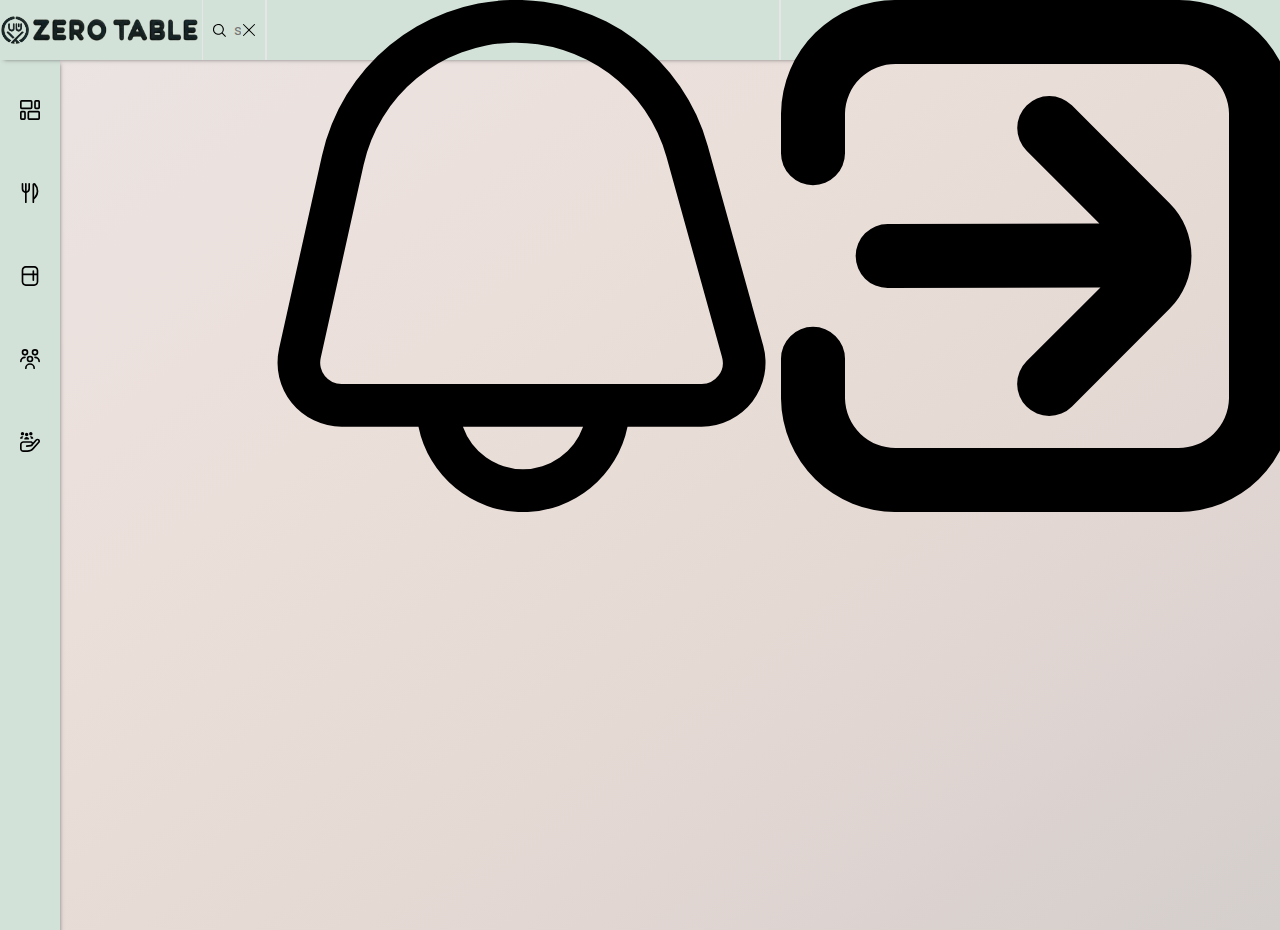
<file: html/index.html>
<!DOCTYPE html>
<html lang="en">
<head>
    <meta charset="UTF-8">
    <meta name="viewport" content="width=device-width, initial-scale=1.0">
    <link rel="preconnect" href="https://fonts.googleapis.com">
    <link rel="preconnect" href="https://fonts.gstatic.com" crossorigin>
    <link href="https://fonts.googleapis.com/css2?family=Roboto:ital,wght@0,100;0,300;0,400;0,500;0,700;0,900;1,100;1,300;1,400;1,500;1,700;1,900&display=swap" rel="stylesheet">
    <link href="../css/reset.css" rel="stylesheet">
    <link href="../css/main.css" rel="stylesheet">
    <title>Zero Waste</title>
</head>
<body>
    <header>
        <a href="index.html" id="logo-img"><img src="../images/logoImg.png"></a>
        <a href="index.html" id="logo-text"><img src="../images/logoText.png"></a>
        <a href="#" id="menu-button"><img src="../images/menu-button.svg"></a>
        <div id="search">
            <form>
                <button id="search-button" type="button"></button>
                <input type="text" id="search-box" placeholder="search...">
                <button id="reset-button" type="reset"></button>
            </form>
        </div>
        <a href="#" id="notice"><img src="../images/notify.svg"></a>
        <a href="#" id="login"><img src="../images/login.svg"></a>
    </header>
    <main>
        <div id="menu">
            <div class="menu-content">
                <div class="menu-content-icon" id="dashboard"><img src="../images/DashBoard.svg"></div>
                <p class="menu-content-text"><a href="#">Dashboard</a></p>
            </div>
            <div class="menu-content">
                <div class="menu-content-icon" id="recipe"><img src="../images/recipe.svg"></div>
                <p class="menu-content-text"><a href="#">Recipe</a></p>
            </div>
            <div class="menu-content">
                <div class="menu-content-icon" id="myIngredients"><img src="../images/ingredients.svg"></div>
                <p class="menu-content-text"><a href="#">My ingredients</a></p>
            </div>
            <div class="menu-content">
                <div class="menu-content-icon" id="comunity"><img src="../images/community.svg"></div>
                <p class="menu-content-text"><a href="#">Community</a></p>
            </div>
            <div class="menu-content">
                <div class="menu-content-icon" id="customer"><img src="../images/customerService.svg"></div>
                <p class="menu-content-text"><a href="#">Customer</a></p>
            </div>
            <div id="setting"></div>
        </div>
        <article id="home">
            <item id="item1"></item>
            <item id="item2"></item>
            <item id="item3"></item>
            <item id="item4"></item>
            <item id="item5"></item>
        </article>
    </main>

    <script src="../javaScript/main.js"></script>
</body>
</html>
</file>
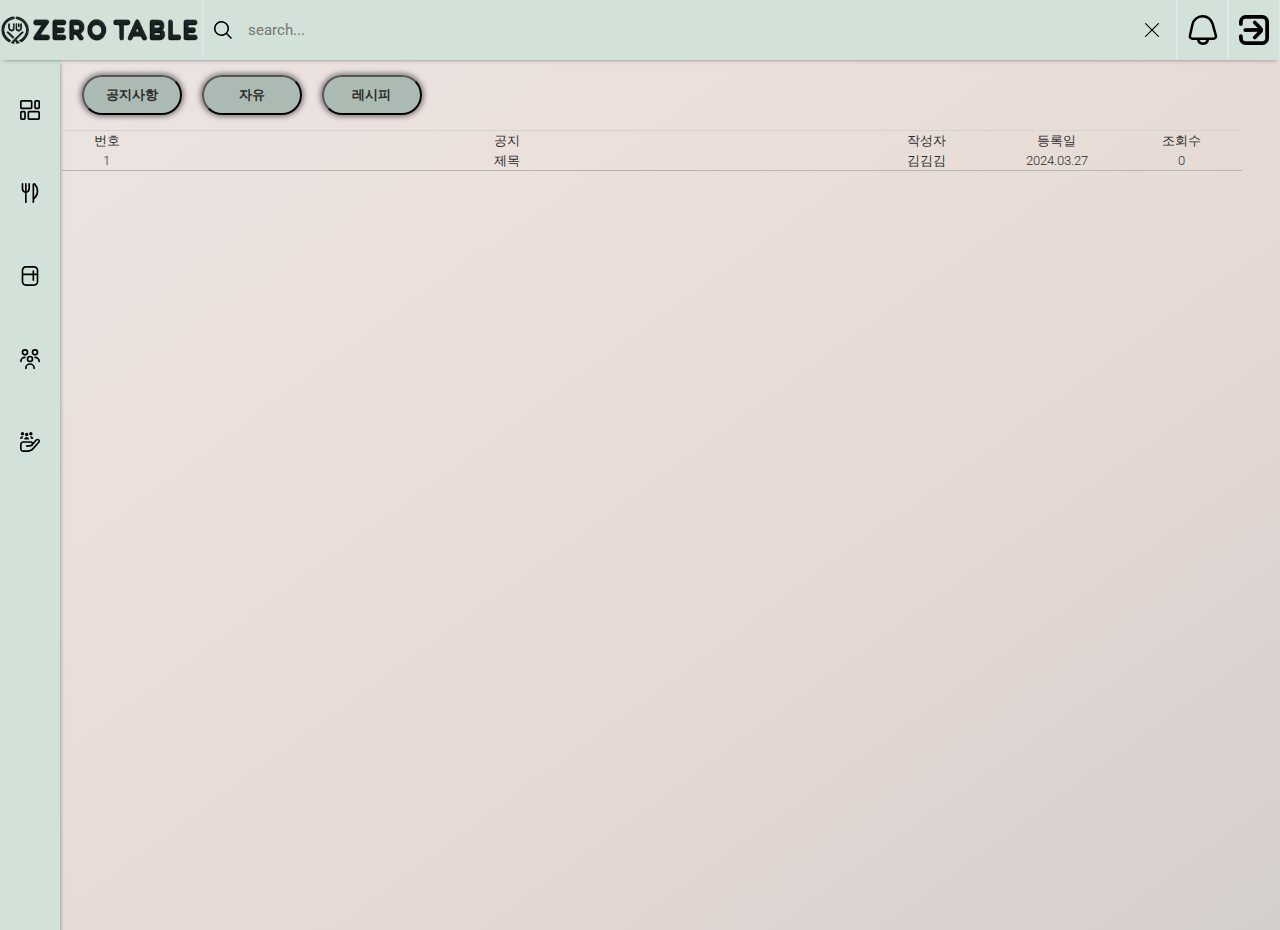
<file: html/community.html>
<!DOCTYPE html>
<html lang="en">
<head>
    <meta charset="UTF-8">
    <meta name="viewport" content="width=device-width, initial-scale=1.0">
    <link rel="preconnect" href="https://fonts.googleapis.com">
    <link rel="preconnect" href="https://fonts.gstatic.com" crossorigin>
    <link href="https://fonts.googleapis.com/css2?family=Roboto:ital,wght@0,100;0,300;0,400;0,500;0,700;0,900;1,100;1,300;1,400;1,500;1,700;1,900&display=swap" rel="stylesheet">
    <link href="../css/reset.css" rel="stylesheet">
    <link href="../css/main.css" rel="stylesheet">
    <link href="../css/community.css" rel="stylesheet">


    <link rel="stylesheet" href="../css/write.css">
    <title>Zero Table - community</title>
</head>
<body>
    <header>
        <a href="../html/index.html" id="logo-img"><img src="../images/logoImg.png"></a>
        <a href="../html/index.html" id="logo-text"><img src="../images/logoText.png"></a>
        <a href="#" id="menu-button"><img src="../images/menu-button.svg"></a>
        <div id="search">
            <form>
                <button id="search-button" type="button"></button>
                <input type="text" id="search-box" placeholder="search...">
                <button id="reset-button" type="reset"></button>
            </form>
        </div>
        <a href="#" id="noticeButton"><img src="../images/notify.svg"></a>
        <!-- <div id="noticeBox"></div> -->


        <a href="../html/login.html" id="loginButton"><img src="../images/login.svg"></a>
    </header>
    <main>
        <div id="menu">
            <div class="menu-content">
                <div class="menu-content-icon" id="dashboard"><img src="../images/DashBoard.svg"></div>
                <p class="menu-content-text"><a href="index.html">Dashboard</a></p>
            </div>
            <div class="menu-content">
                <div class="menu-content-icon" id="recipe"><img src="../images/recipe.svg"></div>
                <p class="menu-content-text"><a href="recipe.html">Recipe</a></p>
            </div>
            <div class="menu-content">
                <div class="menu-content-icon" id="myIngredients"><img src="../images/ingredients.svg"></div>
                <p class="menu-content-text"><a href="ingredients.html">My ingredients</a></p>
            </div>
            <div class="menu-content">
                <div class="menu-content-icon" id="community"><img src="../images/community.svg"></div>
                <p class="menu-content-text"><a href="community.html">Community</a></p>
            </div>
            <div class="menu-content">
                <div class="menu-content-icon" id="customer"><img src="../images/customerService.svg"></div>
                <p class="menu-content-text"><a href="customer.html">Customer</a></p>
            </div>
            <div id="setting"></div>
        </div>
        
        <article class="commonContent">
            <div id="communityPage">
                
                <!--버튼-->
                <div id="headselect">
                <button id="notiButton" onclick="changeContainer('noti')">공지사항</button>
                <button id="newnotiButton" onclick="changeContainer('free')">자유</button>
                <button id="reciButton" onclick="changeContainer('reci')">레시피</button>
                </div>

                <!--공지사항 테이블-->
                <div class="container containerActive" id="noti">
                    <div class="tbl_area">
                        <table cellspacing="0" cleepadding="0" class="tbl_list">
                            <colgroup>
                            <col style="width: 90px;">
                            <col style="width: auto;">
                            <col style="width: 130px;">
                            <col style="width: 130px;">
                            <col style="width: 120px;">
                            </colgroup>
                            <thead>
                                <tr>
                                    <th scope="col">번호</th>
                                    <th scope="col">공지</th>
                                    <th scope="col">작성자</th>
                                    <th scope="col">등록일</th>
                                    <th scope="col">조회수</th>
                                </tr>
                            </thead>
                            <tbody>
                                <tr class="first">
                                    <td>1</td>
                                    <a href="#"><td>제목</td></a>
                                    <td>김김김</td>
                                    <td>2024.03.27</td>
                                    <td>0</td>
                                    </tr>
                            </tbody>
                        </table>
                    </div>
                </div>
                
                <!--자유게시판 테이블-->
                <div class="container containerNone" id="free">
                    <div class="tbl_area">
                            <table cellspacing="0" cleepadding="0" class="tbl_list">
                                <colgroup>
                                <col style="width: 90px;">
                                <col style="width: auto;">
                                <col style="width: 130px;">
                                <col style="width: 130px;">
                                <col style="width: 120px;">
                                </colgroup>
                                <thead>
                                    <tr>
                                        <th scope="col">번호</th>
                                        <th scope="col">공지</th>
                                        <th scope="col">작성자</th>
                                        <th scope="col">등록일</th>
                                        <th scope="col">조회수</th>
                                    </tr>
                                </thead>
                                <tbody>
                                    <tr class="first">
                                        <td>2</td>
                                        <td>제목2</td>
                                        <td>김김2</td>
                                        <td>2024.03.27</td>
                                        <td>1</td>
                                        </tr>
                                </tbody>
                            </table>
                            <!--자유페이지 하단 -->
                            <div class="footer">
                                <ul>
                                    <li class="on">
                                        <a title="1번 페이지" href="#">1</a></li>
                                    <li><a href="#">2</a></li>
                                    <li><a href="#">3</a></li>
                                </ul>
                                <div class="footer2">
                                <button id="writeButton" onclick="changeContainer('write')">글 작성</button>
                                </div>
                            </div>
                    </div>
                </div>
                
                <!--레시피-->
                <div class="container containerNone" id="reci">
                    <div class="tbl_area">
                        <table cellspacing="0" cleepadding="0" class="tbl_list">
                            <colgroup>
                            <col style="width: 90px;">
                            <col style="width: auto;">
                            <col style="width: 130px;">
                            <col style="width: 130px;">
                            <col style="width: 120px;">
                            </colgroup>
                            <thead>
                                <tr>
                                    <th scope="col">번호</th>
                                    <th scope="col">공지</th>
                                    <th scope="col">작성자</th>
                                    <th scope="col">등록일</th>
                                    <th scope="col">조회수</th>
                                </tr>
                            </thead>
                            <tbody>
                                <tr class="first">
                                    <td>3</td>
                                    <td>제목3</td>
                                    <td>김김3</td>
                                    <td>2024.03.27</td>
                                    <td>2</td>
                                    </tr>
                            </tbody>
                        </table>
                        <div class="footer">
                            <ul>
                                <li class="on">
                                    <a title="1번 페이지" href="#">1</a></li>
                                <li><a href="#">2</a></li>
                                <li><a href="#">3</a></li>
                            </ul>
                            <div class="footer2">
                                <button id="writeButton" onclick="changeContainer('write')">글 작성</button>
                            </div>
                    </div>
                </div>
                </div>




                <div class="writePage container containerNone" id="write">
                    <form action="community.html" method="post">
                        <table>
                        <tr><td><h2>글쓰기</h2></td></tr>
                        
                        <tr><td class="hearder">Title</td></tr>
                        <tr><td><input type="text" placeholder="제목을 입력하세요" name="title"></td></tr>
                        
                        <tr><td class="header">File</td></tr>
                        <tr><td><input type="file" placeholder="이미지 선택"></td></tr>
                        
                        <tr><td class="header">Comment</td></tr>
                        <tr><td><textarea placeholder="내용을 입력하세요" name="detail"></textarea></td></tr>
                        
                        <tr><td><input type="submit" value="등록" onclick="alert('작성 완료')">&nbsp;
                        <input type="submit" value="취소" onclick="alert('작성 취소')"></td></tr>
                        </table>
                    </form>
                </div>









            </div>
        </article>
    </main>

    <script src="../javaScript/main.js"></script>
    <script src="../javaScript/community.js"></script>
</body>
</html>
</file>
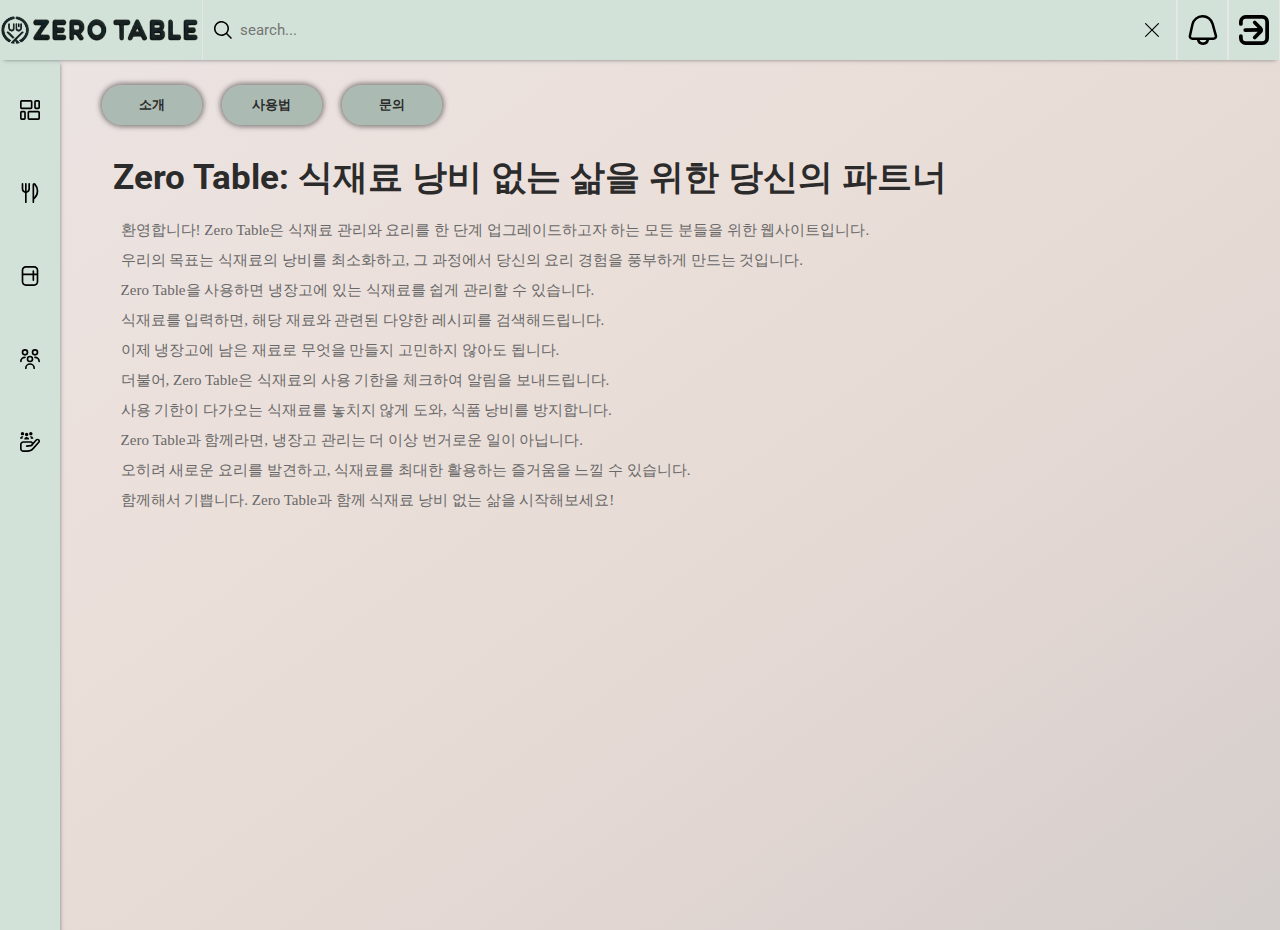
<file: html/customer.html>
<!DOCTYPE html>
<html lang="en">
<head>
    <meta charset="UTF-8">
    <meta name="viewport" content="width=device-width, initial-scale=1.0">
    <link rel="preconnect" href="https://fonts.googleapis.com">
    <link rel="preconnect" href="https://fonts.gstatic.com" crossorigin>
    <link href="https://fonts.googleapis.com/css2?family=Roboto:ital,wght@0,100;0,300;0,400;0,500;0,700;0,900;1,100;1,300;1,400;1,500;1,700;1,900&display=swap" rel="stylesheet">
    <link href="../css/reset.css" rel="stylesheet">
    <link href="../css/main.css" rel="stylesheet">
    <link href="../css/customer.css" rel="stylesheet">
    <title>Zero Table - customer</title>
</head>
<body>
    <header>
        <a href="../html/index.html" id="logo-img"><img src="../images/logoImg.png"></a>
        <a href="../html/index.html" id="logo-text"><img src="../images/logoText.png"></a>
        <a href="#" id="menu-button"><img src="../images/menu-button.svg"></a>
        <div id="search">
            <form>
                <button id="search-button" type="button"></button>
                <input type="text" id="search-box" placeholder="search...">
                <button id="reset-button" type="reset"></button>
            </form>
        </div>
        <a href="#" id="noticeButton"><img src="../images/notify.svg"></a>
        <!-- <div id="noticeBox"></div> -->


        <a href="../html/login.html" id="loginButton"><img src="../images/login.svg"></a>
    </header>
    <main>
        <div id="menu">
            <div class="menu-content">
                <div class="menu-content-icon" id="dashboard"><img src="../images/DashBoard.svg"></div>
                <p class="menu-content-text"><a href="index.html">Dashboard</a></p>
            </div>
            <div class="menu-content">
                <div class="menu-content-icon" id="recipe"><img src="../images/recipe.svg"></div>
                <p class="menu-content-text"><a href="recipe.html">Recipe</a></p>
            </div>
            <div class="menu-content">
                <div class="menu-content-icon" id="myIngredients"><img src="../images/ingredients.svg"></div>
                <p class="menu-content-text"><a href="ingredients.html">My ingredients</a></p>
            </div>
            <div class="menu-content">
                <div class="menu-content-icon" id="community"><img src="../images/community.svg"></div>
                <p class="menu-content-text"><a href="community.html">Community</a></p>
            </div>
            <div class="menu-content">
                <div class="menu-content-icon" id="customer"><img src="../images/customerService.svg"></div>
                <p class="menu-content-text"><a href="customer.html">Customer</a></p>
            </div>
            <div id="setting"></div>
        </div>
        <article class="commonContent">
            <div id="customerPage">
                <div id="customerPageSelect">
                    <button id="goToIntroduceButton" onclick="changeContainer('introduce')">소개</button>
                    <button id="goToHowButton" onclick="changeContainer('how')">사용법</button>
                    <button id="goToQuestionButton" onclick="changeContainer('question')">문의</button>
                </div>
                <div class="container containerActive" id="introduce">
                    <h1 id="introduceTitle">Zero Table: 식재료 낭비 없는 삶을 위한 당신의 파트너</h1>
                    <div class="customer-container" id="introduceInner">
                        <p>환영합니다! Zero Table은 식재료 관리와 요리를 한 단계 업그레이드하고자 하는 모든 분들을 위한 웹사이트입니다.<br> 우리의 목표는 식재료의 낭비를 최소화하고, 그 과정에서 당신의 요리 경험을 풍부하게 만드는 것입니다.</p>
                        <p>Zero Table을 사용하면 냉장고에 있는 식재료를 쉽게 관리할 수 있습니다.<br> 식재료를 입력하면, 해당 재료와 관련된 다양한 레시피를 검색해드립니다.<br> 이제 냉장고에 남은 재료로 무엇을 만들지 고민하지 않아도 됩니다.</p>
                        <p>더불어, Zero Table은 식재료의 사용 기한을 체크하여 알림을 보내드립니다.<br> 사용 기한이 다가오는 식재료를 놓치지 않게 도와, 식품 낭비를 방지합니다.</p>
                        <p>Zero Table과 함께라면, 냉장고 관리는 더 이상 번거로운 일이 아닙니다.<br> 오히려 새로운 요리를 발견하고, 식재료를 최대한 활용하는 즐거움을 느낄 수 있습니다.</p>
                        <p>함께해서 기쁩니다. Zero Table과 함께 식재료 낭비 없는 삶을 시작해보세요!</p>
                    </div>
                </div>
                <div class="container containerNone" id="how">
                    <h1 id="howTitle">사용법</h1>
                    <div class="customer-container" id="howInner">
                        <p> Zero Table의 사용법은 간단합니다. <br>먼저, 웹사이트에 로그인하거나 회원가입을 합니다. 그런 다음, 냉장고에 있는 식재료를 입력합니다.<br> 이때, 식재료의 이름과 수량, 그리고 사용 기한을 입력하면 됩니다.</p>
                        <p> 식재료를 입력하면, Zero Table은 해당 재료와 관련된 레시피를 검색해드립니다.<br> 검색 결과는 레시피의 이름, 요리 방법, 필요한 재료 등의 정보를 포함합니다.<br> 이 정보를 바탕으로 새로운 요리를 시도해 볼 수 있습니다.</p>
                        <p>또한, Zero Table은 식재료의 사용 기한을 체크하여 알림을 보내드립니다.<br> 사용 기한이 다가오는 식재료가 있으면, 이메일이나 웹사이트 내의 알림을 통해 알려드립니다.<br> 이 기능을 통해 식재료를 시간 내에 사용하여 식품 낭비를 방지할 수 있습니다.</p>
                        <p>Zero Table은 식재료 관리와 요리를 즐겁게 만드는 데 도움을 줍니다.<br> 함께해서 기쁩니다. Zero Table과 함께 식재료 낭비 없는 삶을 시작해보세요!</p>
                    </div>
                    
                </div>
                <div class="container containerNone" id="question">
                    <div class="customer-container" id="questionInner">
                        <div style="display: flex; flex-direction: column;">
                            <div><h1>언제든지 문의하세요!</h1></div>
                            <div style="width: 80%; margin: 80px auto; display: flex; justify-content: space-around;" >
                                <p>문의사항을 이메일로 보내주세요.<br>영업일 기준으로 1일 이내에 답변해 드립니다.<br>sample@sample.com</p>
                                <img style="width: 30%; height: 30%;" src="../images/email.svg">
                            </div>
                        </div>
                    </div>
                </div>
            </div>
        </article>
    </main>

    <script src="../javaScript/main.js"></script>
    <script src="../javaScript/customer.js"></script>
</body>
</html>
</file>
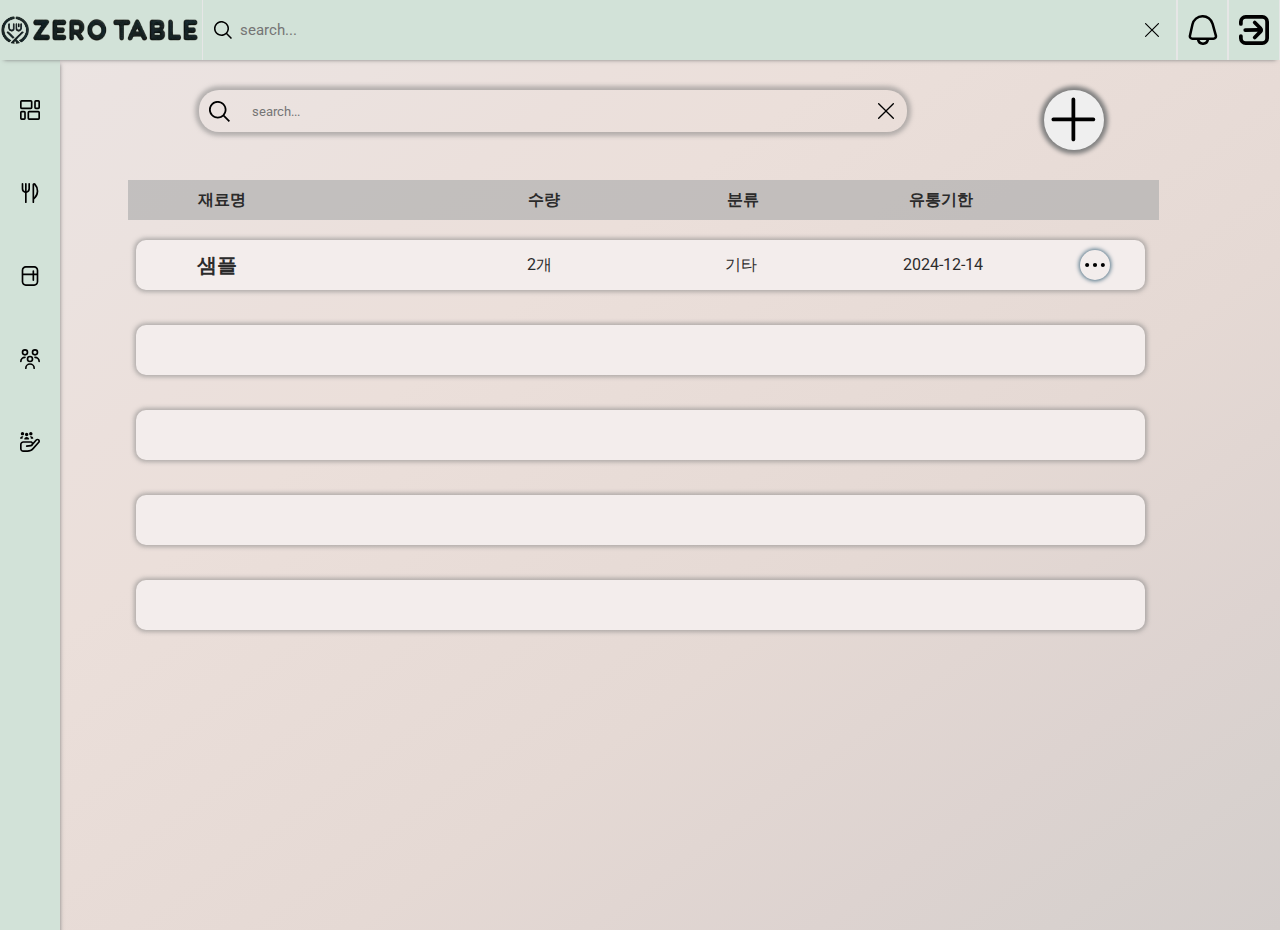
<file: html/ingredients.html>
<!DOCTYPE html>
<html lang="en">
<head>
    <meta charset="UTF-8">
    <meta name="viewport" content="width=device-width, initial-scale=1.0">
    <link rel="preconnect" href="https://fonts.googleapis.com">
    <link rel="preconnect" href="https://fonts.gstatic.com" crossorigin>
    <link href="https://fonts.googleapis.com/css2?family=Roboto:ital,wght@0,100;0,300;0,400;0,500;0,700;0,900;1,100;1,300;1,400;1,500;1,700;1,900&display=swap" rel="stylesheet">
    <link href="../css/reset.css" rel="stylesheet">
    <link href="../css/main.css" rel="stylesheet">
    <link href="../css/ingredients.css" rel="stylesheet">
    <title>Zero Table - ingredients</title>
</head>
<body>
    <header>
        <a href="../html/index.html" id="logo-img"><img src="../images/logoImg.png"></a>
        <a href="../html/index.html" id="logo-text"><img src="../images/logoText.png"></a>
        <a href="#" id="menu-button"><img src="../images/menu-button.svg"></a>
        <div id="search">
            <form>
                <button id="search-button" type="button"></button>
                <input type="text" id="search-box" placeholder="search...">
                <button id="reset-button" type="reset"></button>
            </form>
        </div>
        <a href="#" id="noticeButton"><img src="../images/notify.svg"></a>
        <!-- <div id="noticeBox"></div> -->


        <a href="../html/login.html" id="loginButton"><img src="../images/login.svg"></a>
    </header>
    <main>
        <div id="menu">
            <div class="menu-content">
                <div class="menu-content-icon" id="dashboard"><img src="../images/DashBoard.svg"></div>
                <p class="menu-content-text"><a href="index.html">Dashboard</a></p>
            </div>
            <div class="menu-content">
                <div class="menu-content-icon" id="recipe"><img src="../images/recipe.svg"></div>
                <p class="menu-content-text"><a href="recipe.html">Recipe</a></p>
            </div>
            <div class="menu-content">
                <div class="menu-content-icon" id="myIngredients"><img src="../images/ingredients.svg"></div>
                <p class="menu-content-text"><a href="ingredients.html">My ingredients</a></p>
            </div>
            <div class="menu-content">
                <div class="menu-content-icon" id="community"><img src="../images/community.svg"></div>
                <p class="menu-content-text"><a href="community.html">Community</a></p>
            </div>
            <div class="menu-content">
                <div class="menu-content-icon" id="customer"><img src="../images/customerService.svg"></div>
                <p class="menu-content-text"><a href="customer.html">Customer</a></p>
            </div>
            <div id="setting"></div>
        </div>
        <article class="commonContent">
            <div id="ingredientsPage">
                <div id="searchAndButton">
                    <form>
                        <button id="food-search-button" type="submit"></button>
                        <input type="text" id="food-search-box" placeholder="search...">
                        <button id="food-reset-button" type="reset"></button>
                    </form>
                    <button id="foodInputButton"></button>

                    <div id="inputBox">
                        <ul>
                            <li>
                                <label>재료명 :&nbsp;</label>
                                <input type="text" placeholder="재료명">
                            </li>
                            <hr>
                            <li>
                                <label>수량 :&nbsp;</label>
                                <input type="number" value="1" pattern="\d">
                            </li>
                            <hr>
                            <li>
                                <label>분류 :&nbsp;</label>
                                <select>
                                    <option value="fruit">과일</option>
                                    <option value="vegetable">채소/야채</option>
                                    <option value="meat">육류</option>
                                    <option value="seafood">해산물</option>
                                    <option value="etc">기타</option>
                                </select>
                            </li>
                            <hr>
                            <li>
                                <label>유통기한 :&nbsp;</label>
                                <input type="date" max="2040-12-31" min="2000-01-01">
                            </li>
                            <hr>
                            <li>
                                <button id="addButton" onclick=""><img src="../images/addIngredient.svg"></button>
                            </li>
                        </ul>
                    </div>
                </div>

                <div id="ingredientsLists">
                    <div id="attrIngredients">
                        <div>재료명</div>
                        <div>수량</div>
                        <div>분류</div>
                        <div>유통기한</div>
                        <div></div>
                    </div>
                    <div class="eachIngredient">
                        <p class="ingredientName">샘플</p>
                        <hr>
                        <p>
                            <label>수량:&nbsp;</label>
                            <span class="ingredientText">2개</span>
                            <span class="ingredientSetting"><input type="number"></span>
                        </p>
                        <ul class="ingredientDetails">
                            <hr>
                            <li>
                                <label>분류:&nbsp;</label>
                                <span class="ingredientText">기타</span>
                                <span class="ingredientSetting">
                                    <select>
                                        <option name="category" value="fruit">과일</option>
                                        <option name="category" value="vegetable">채소/야채</option>
                                        <option name="category" value="meat">육류</option>
                                        <option name="category" value="seafood">해산물</option>
                                        <option name="category" value="etc">기타</option>
                                    </select>
                                </span>   
                            </li>
                            <hr>
                            <li>
                                <label>유통기한:&nbsp;</label> 
                                <span class="ingredientText">2024-12-14</span>
                                <span class="ingredientSetting"><input type="date"></span>
                            </li>
                            <hr>
                            <li>
                                <img src="../images/menu-dots.svg" class="updateDeleteButton">
                                <div>
                                    <img src="../images/updateIngredient.svg" class="updateButton">
                                    <img src="../images/deleteIngredient.svg" class="deleteButton">
                                </div>
                                <img src="../images/okButton.svg" class="okButton">
                            </li>
                        </ul>
                    </div>
                    <div class="eachIngredient"></div>
                    <div class="eachIngredient"></div>
                    <div class="eachIngredient"></div>
                    <div class="eachIngredient"></div>
                </div>
            </div>
        </article>
    </main>

    <script src="../javaScript/main.js"></script>
    <script src="../javaScript/ingredients.js"></script>
</body>
</html>
</file>
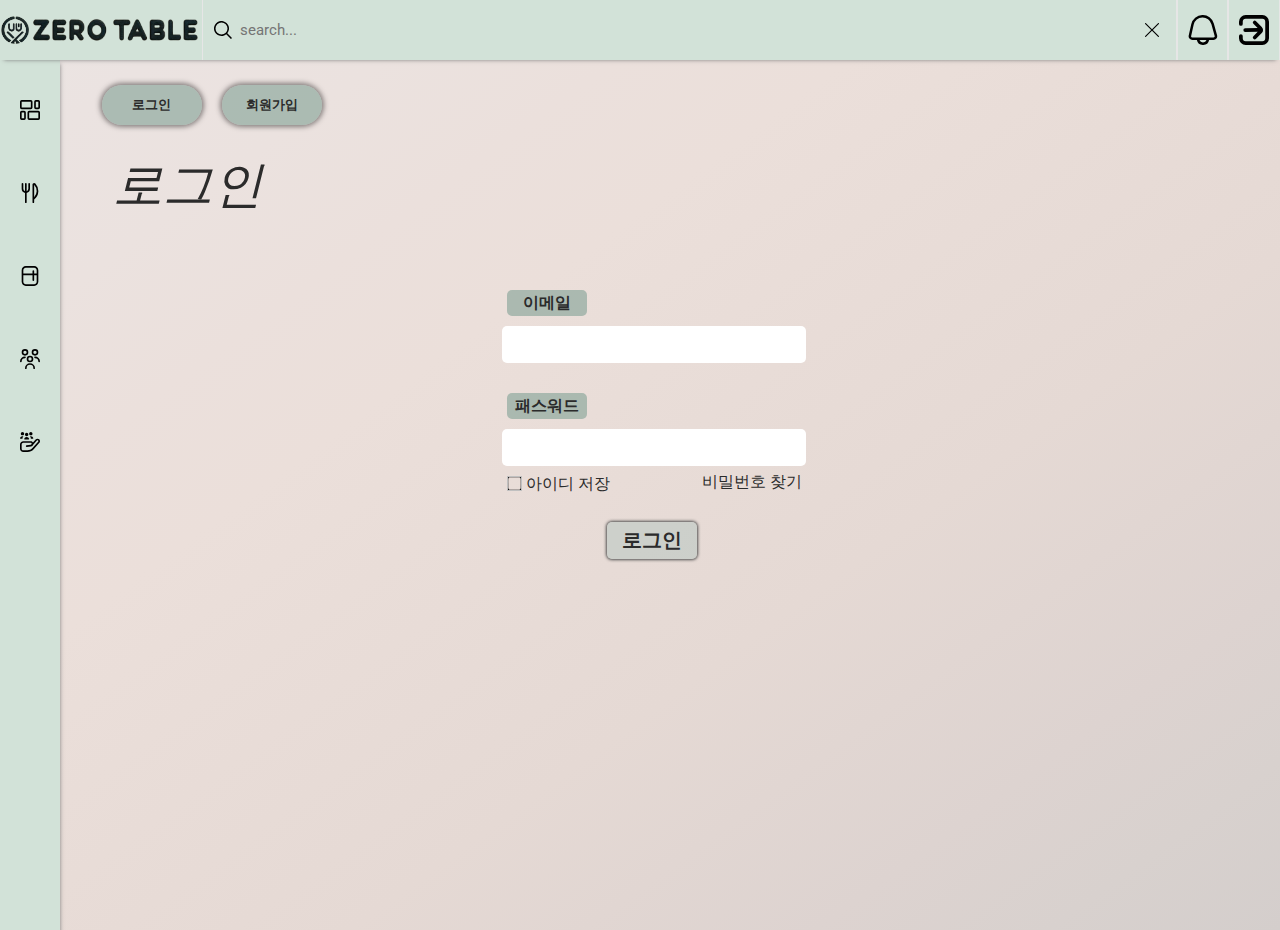
<file: html/login.html>
<!DOCTYPE html>
<html lang="en">
<head>
    <meta charset="UTF-8">
    <meta name="viewport" content="width=device-width, initial-scale=1.0">
    <link rel="preconnect" href="https://fonts.googleapis.com">
    <link rel="preconnect" href="https://fonts.gstatic.com" crossorigin>
    <link href="https://fonts.googleapis.com/css2?family=Roboto:ital,wght@0,100;0,300;0,400;0,500;0,700;0,900;1,100;1,300;1,400;1,500;1,700;1,900&display=swap" rel="stylesheet">
    <link href="../css/reset.css" rel="stylesheet">
    <link href="../css/main.css" rel="stylesheet">
    <link href="../css/login.css" rel="stylesheet">
    <title>Zero Table - login</title>
</head>
<body>
    <header>
        <a href="../html/index.html" id="logo-img"><img src="../images/logoImg.png"></a>
        <a href="../html/index.html" id="logo-text"><img src="../images/logoText.png"></a>
        <a href="#" id="menu-button"><img src="../images/menu-button.svg"></a>
        <div id="search">
            <form>
                <button id="search-button" type="button"></button>
                <input type="text" id="search-box" placeholder="search...">
                <button id="reset-button" type="reset"></button>
            </form>
        </div>
        <a href="#" id="noticeButton"><img src="../images/notify.svg"></a>
        <a href="#" id="loginButton"><img src="../images/login.svg"></a>
    </header>
    <main>
        <div id="menu">
            <div class="menu-content">
                <div class="menu-content-icon" id="dashboard"><img src="../images/DashBoard.svg"></div>
                <p class="menu-content-text"><a href="index.html">Dashboard</a></p>
            </div>
            <div class="menu-content">
                <div class="menu-content-icon" id="recipe"><img src="../images/recipe.svg"></div>
                <p class="menu-content-text"><a href="recipe.html">Recipe</a></p>
            </div>
            <div class="menu-content">
                <div class="menu-content-icon" id="myIngredients"><img src="../images/ingredients.svg"></div>
                <p class="menu-content-text"><a href="ingredients.html">My ingredients</a></p>
            </div>
            <div class="menu-content">
                <div class="menu-content-icon" id="community"><img src="../images/community.svg"></div>
                <p class="menu-content-text"><a href="community.html">Community</a></p>
            </div>
            <div class="menu-content">
                <div class="menu-content-icon" id="customer"><img src="../images/customerService.svg"></div>
                <p class="menu-content-text"><a href="customer.html">Customer</a></p>
            </div>
            <div id="setting"></div>
        </div>
        <article class="commonContent">
            <div id="loginPage">
                <div id="loginPageSelect">
                    <button id="goToLoginButton" onclick="changeContainer(event, 'login')">로그인</button>
                    <button id="goToJoinButton" onclick="changeContainer(event, 'join')">회원가입</button>
                </div>
                <div class="container containerActive" id="login">
                    <h1 id="loginTitle">로그인</h1>
                    <div class="form-container" id="loginForm">
                        <form>
                            <label>이메일</label>
                            <input class="loginInputBox" id="loginEmailBox" type="text">
                            <label>패스워드</label>
                            <input class="loginInputBox" id="loginPasswordBox" type="text">
                            <label id="checkBoxLabel">
                                <input id="rememberCheckBox" type="checkbox">
                                <img id="checkCustom">
                            </label>
                            <span>아이디 저장</span><a id="goToFindButton" href="#">비밀번호 찾기</a>
                            <button id="loginSubmit">로그인</button>
                        </form>
                    </div>
                </div>
                <div class="container containerNone" id="join">
                    <h1 id="joinTitle">회원가입</h1>
                    <div class="form-container" id="joinForm">
                        <form>
                            <label>이름</label>
                            <input class="joinInputBox" id="joinNameBox" type="text">
                            <label>이메일</label>
                            <input class="joinInputBox" id="joinEmailBox" type="text">
                            <p class="joinCheck">중복 메시지</p>
                            <label>패스워드</label>
                            <input class="joinInputBox" id="joinPasswordBox" type="text">
                            <input class="joinInputBox" id="joinPasswordCheckBox" type="text">
                            <p class="joinCheck">불일치 메시지</p>
                            <button id="joinSubmit">가입</button>
                        </form>
                    </div>
                    
                </div>
                <div class="container containerNone" id="find">
                    <h1 id="findTitle">비밀번호 찾기</h1>
                    <div class="form-container" id="findForm">
                        <form>
                            <label>이메일</label>
                            <input class="findInputBox" id="findEmailBox" type="text">
                            <button id="findSubmit">찾기</button>
                        </form>
                    </div>
                </div>
            </div>
        </article>
    </main>

    <script src="../javaScript/main.js"></script>
    <script src="../javaScript/login.js"></script>
</body>
</html>
</file>
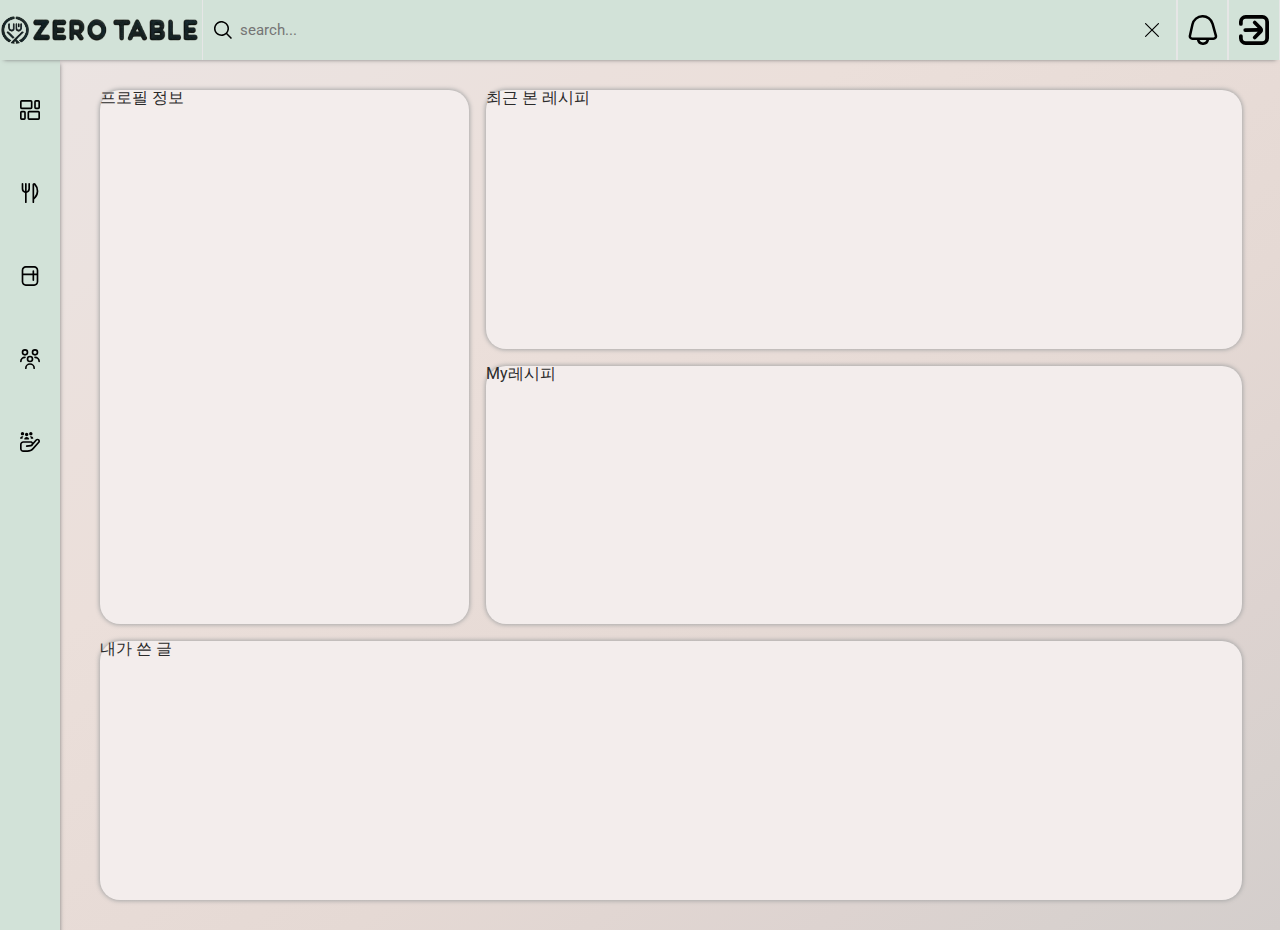
<file: html/myPage.html>
<!DOCTYPE html>
<html lang="en">
<head>
    <meta charset="UTF-8">
    <meta name="viewport" content="width=device-width, initial-scale=1.0">
    <link rel="preconnect" href="https://fonts.googleapis.com">
    <link rel="preconnect" href="https://fonts.gstatic.com" crossorigin>
    <link href="https://fonts.googleapis.com/css2?family=Roboto:ital,wght@0,100;0,300;0,400;0,500;0,700;0,900;1,100;1,300;1,400;1,500;1,700;1,900&display=swap" rel="stylesheet">
    <link href="../css/reset.css" rel="stylesheet">
    <link href="../css/main.css" rel="stylesheet">
    <link href="../css/myPage.css" rel="stylesheet">
    <title>Zero Table - myPage</title>
</head>
<body>
    <header>
        <a href="../html/index.html" id="logo-img"><img src="../images/logoImg.png"></a>
        <a href="../html/index.html" id="logo-text"><img src="../images/logoText.png"></a>
        <a href="#" id="menu-button"><img src="../images/menu-button.svg"></a>
        <div id="search">
            <form>
                <button id="search-button" type="button"></button>
                <input type="text" id="search-box" placeholder="search...">
                <button id="reset-button" type="reset"></button>
            </form>
        </div>
        <a href="#" id="noticeButton"><img src="../images/notify.svg"></a>
        <!-- <div id="noticeBox"></div> -->


        <a href="../html/login.html" id="loginButton"><img src="../images/login.svg"></a>
    </header>
    <main>
        <div id="menu">
            <div class="menu-content">
                <div class="menu-content-icon" id="dashboard"><img src="../images/DashBoard.svg"></div>
                <p class="menu-content-text"><a href="../html/index.html">Dashboard</a></p>
            </div>
            <div class="menu-content">
                <div class="menu-content-icon" id="recipe"><img src="../images/recipe.svg"></div>
                <p class="menu-content-text"><a href="recipe.html">Recipe</a></p>
            </div>
            <div class="menu-content">
                <div class="menu-content-icon" id="myIngredients"><img src="../images/ingredients.svg"></div>
                <p class="menu-content-text"><a href="ingredients.html">My ingredients</a></p>
            </div>
            <div class="menu-content">
                <div class="menu-content-icon" id="community"><img src="../images/community.svg"></div>
                <p class="menu-content-text"><a href="community.html">Community</a></p>
            </div>
            <div class="menu-content">
                <div class="menu-content-icon" id="customer"><img src="../images/customerService.svg"></div>
                <p class="menu-content-text"><a href="customer.html">Customer</a></p>
            </div>
            <div id="setting"></div>
        </div>
        <article class="commonContent">
            <div id="myPage">
                <item id="myPageitem1">프로필 정보</item>
                <item id="myPageitem2">최근 본 레시피</item>
                <item id="myPageitem3">My레시피</item>
                <item id="myPageitem4">내가 쓴 글</item>
            </div>
        </article>
    </main>

    <script src="../javaScript/main.js"></script>
</body>
</html>
</file>
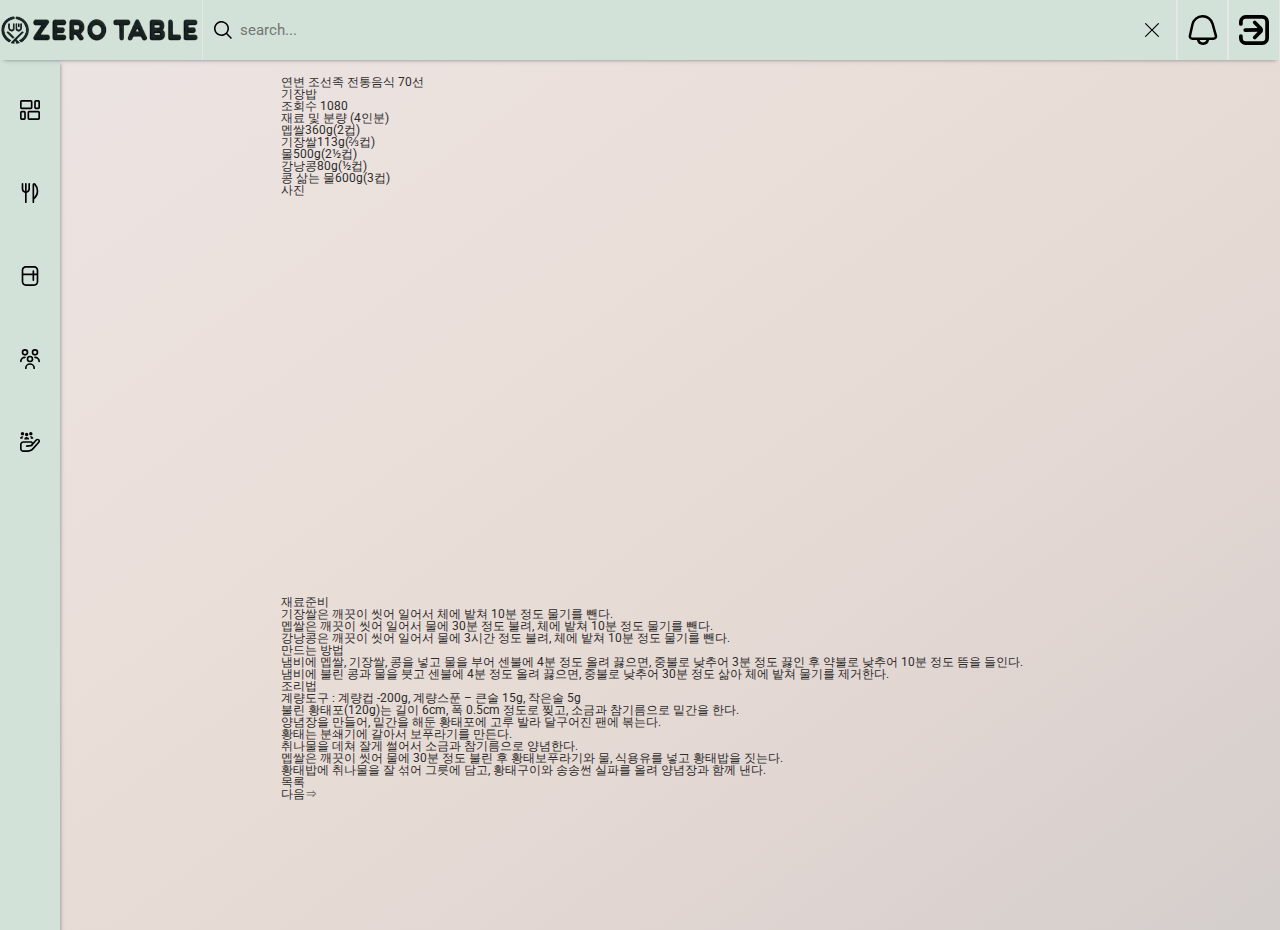
<file: html/recipedetail.html>
<!DOCTYPE html>
<html lang="en">
<head>
    <meta charset="UTF-8">
    <meta name="viewport" content="width=device-width, initial-scale=1.0">
    <link rel="preconnect" href="https://fonts.googleapis.com">
    <link rel="preconnect" href="https://fonts.gstatic.com" crossorigin>
    <link href="https://fonts.googleapis.com/css2?family=Roboto:ital,wght@0,100;0,300;0,400;0,500;0,700;0,900;1,100;1,300;1,400;1,500;1,700;1,900&display=swap" rel="stylesheet">
    <link href="../css/reset.css" rel="stylesheet">
    <link href="../css/main.css" rel="stylesheet">
    <link href="../css/recipe.css" rel="stylesheet">
    <link href="../css/recipedetail.css" rel="stylesheet">
    <!-- <script src="https://kit.fontawesome.com/34ed2d6803.js" crossorigin="anonymous"></script> -->
    <title>Zero Waste - recipe</title>
</head>
<body>
    <header>
        <a href="../html/index.html" id="logo-img"><img src="../images/logoImg.png"></a>
        <a href="../html/index.html" id="logo-text"><img src="../images/logoText.png"></a>
        <a href="#" id="menu-button"><img src="../images/menu-button.svg"></a>
        <div id="search">
            <form>
                <button id="search-button" type="button"></button>
                <input type="text" id="search-box" placeholder="search...">
                <button id="reset-button" type="reset"></button>
            </form>
        </div>
        <a href="#" id="noticeButton"><img src="../images/notify.svg"></a>
        <!-- <div id="noticeBox"></div> -->


        <a href="../html/login.html" id="loginButton"><img src="../images/login.svg"></a>
    </header>
    <main>
        <div id="menu">
            <div class="menu-content">
                <div class="menu-content-icon" id="dashboard"><img src="../images/DashBoard.svg"></div>
                <p class="menu-content-text"><a href="index.html">Dashboard</a></p>
            </div>
            <div class="menu-content">
                <div class="menu-content-icon" id="recipe"><img src="../images/recipe.svg"></div>
                <p class="menu-content-text"><a href="recipe.html">Recipe</a></p>
            </div>
            <div class="menu-content">
                <div class="menu-content-icon" id="myIngredients"><img src="../images/ingredients.svg"></div>
                <p class="menu-content-text"><a href="ingredients.html">My ingredients</a></p>
            </div>
            <div class="menu-content">
                <div class="menu-content-icon" id="community"><img src="../images/community.svg"></div>
                <p class="menu-content-text"><a href="community.html">Community</a></p>
            </div>
            <div class="menu-content">
                <div class="menu-content-icon" id="customer"><img src="../images/customerService.svg"></div>
                <p class="menu-content-text"><a href="customer.html">Customer</a></p>
            </div>
            <div id="setting"></div>
        </div>
        <article class="commonContent">
            <div id="recipedetail">
                <div class="content-wrap py-5 bg-recipe2">
                    <div class="container">
                        <div class="fancy-title title-bottom-border">
                            <h3 tabindex="-1" id="firstContent">연변 조선족 전통음식 70선</h3>
                        </div>
                        <form name="major">
                            <input type="hidden" name="curPage" value="1" /> 
                            <input type="hidden" name="pageSize" value="12" /> 
                            <input type="hidden" name="menuSn" value="16" /> 
                            <input type="hidden" name="categoryCd" value="main" /> 
                            <input type="hidden" name="fdNm" value="" /> 
                            <input type="hidden" name="rcpeSeq" />
                        </form>
                        <div class="card border-0 shadow-sm">
                            <div class="card-body px-4">
                                <div class="d-flex justify-content-between py-3">
                                    <div>
                                        <h3 class="mb-0">기장밥</h3>
                                        <div class="entry-meta mt-1">
                                            <ul>
                                                <li><i class="icon-eye1"> <span class="a11y-hidden">조회수</span></i> 1080</li>
                                                
                                            </ul>
                                        </div>
                                    </div>
                                </div>
                                
                                <div class="line my-4"></div>
                                
                                <div class="row justify-content-between mt-5 mb-4 clearfix">
                                    <div class="col-lg-4">
                                        <div class="d-flex justify-content-between align-items-center mb-4">
                                            <h4 class="mb-0">재료 및 분량 <span>(4인분)</span></h4>
                                            
                                        </div>
                                        <ul class="list-unstyled list-ingredients bg-recipe p-4">
                                            
                                                <li>멥쌀360g(2컵)</li>
                                            
                                                <li>기장쌀113g(⅔컵)</li>
                                            
                                                <li>물500g(2½컵)</li>
                                            
                                                <li>강낭콩80g(½컵)</li>
                                            
                                                <li>콩 삶는 물600g(3컵)</li>
                                            
                                        </ul>
                                    </div>
                                    <div class="col-lg-8 mt-5 mt-lg-0">
                                        <h4>사진</h4>
                                        <div class="rounded position-relative dark mb-5" style="background: url('https://www.hansik.or.kr///files/archive/open/yonbian/food/4de442b4-e6ce-485f-9d40-9800e54c1f66.jpg') no-repeat center center / cover; min-height: 400px"></div>
                                        
                                        <div class="line my-5"></div>
                                        
                                        <div id="make">
                                            
                                                <h4>재료준비</h4>
                                                <ol class="list-unstyled list-preparation mb-5">
                                                    
                                                        <li>기장쌀은 깨끗이 씻어 일어서 체에 밭쳐 10분 정도 물기를 뺀다.</li>
                                                    
                                                        <li>멥쌀은 깨끗이 씻어 일어서 물에 30분 정도 불려, 체에 밭쳐 10분 정도 물기를 뺀다.</li>
                                                    
                                                        <li>강낭콩은 깨끗이 씻어 일어서 물에 3시간 정도 불려, 체에 밭쳐 10분 정도 물기를 뺀다.</li>
                                                    
                                                </ol>
                                            
                                            
                                                <div class="line my-5"></div>
                                    
                                                <h4>만드는 방법</h4>
                                                <ol class="list-unstyled list-preparation mb-5" varStatus="i">
                                                    
                                                        <li>냄비에 멥쌀, 기장쌀, 콩을 넣고 물을 부어 센불에 4분 정도 올려 끓으면, 중불로 낮추어 3분 정도 끓인 후 약불로 낮추어 10분 정도 뜸을 들인다.</li>
                                                    
                                                        <li>냄비에 불린 콩과 물을 붓고 센불에 4분 정도 올려 끓으면, 중불로 낮추어 30분 정도 삶아 체에 밭쳐 물기를 제거한다.</li>
                                                    
                                                </ol>
                                            
                                            
                                                         
                                        </div>
                                            <div class="item">                      
                                                <h4>조리법</h4>
                                                <ol class="list-unstyled list-preparation mb-5">
                                                    <li>계량도구 : 계량컵 -200g, 계량스푼 – 큰술 15g, 작은술 5g</li>
                                                    <li>불린 황태포(120g)는 길이 6cm, 폭 0.5cm 정도로 찢고, 소금과 참기름으로 밑간을 한다.</li>
                                                    <li>양념장을 만들어, 밑간을 해둔 황태포에 고루 발라 달구어진 팬에 볶는다.</li>
                                                    <li>황태는 분쇄기에 갈아서 보푸라기를 만든다.</li>
                                                    <li>취나물을 데쳐 잘게 썰어서 소금과 참기름으로 양념한다.</li>
                                                    <li>멥쌀은 깨끗이 씻어 물에 30분 정도 불린 후 황태보푸라기와 물, 식용유를 넣고 황태밥을 짓는다.</li>
                                                    <li>황태밥에 취나물을 잘 섞어 그릇에 담고, 황태구이와 송송썬 실파를 올려 양념장과 함께 낸다.</li>
                                                </ol>
                                            </div>
                                        </div>
                                        
                                        <div class="line my-5"></div>
                                        
                                        <!-- Post Navigation
                                        ============================================= -->
                                        <div class="row justify-content-between col-mb-30 post-navigation">
                                           <div class="col-12 col-md-auto text-center">
                                                     
                                           </div>
                                           <div class="col-12 col-md-auto text-center">
                                                <a href="javascript:cl.page.doGoList();">목록</a>
                                           </div>
                                           <div class="col-12 col-md-auto text-center">
                                                       
                                                    <a href="javascript:cl.page.doGoPrevNext(1168);">다음⇒</a>
                                                 
                                            </div>
                                        </div><!-- .post-navigation end -->
                                    </div>
                                </div>
                            </div>
                        </div>
                    </div>
                </div>
            </div>
        </article>
    </main>

    <script src="../javaScript/main.js"></script>
</body>
</html>
</file>
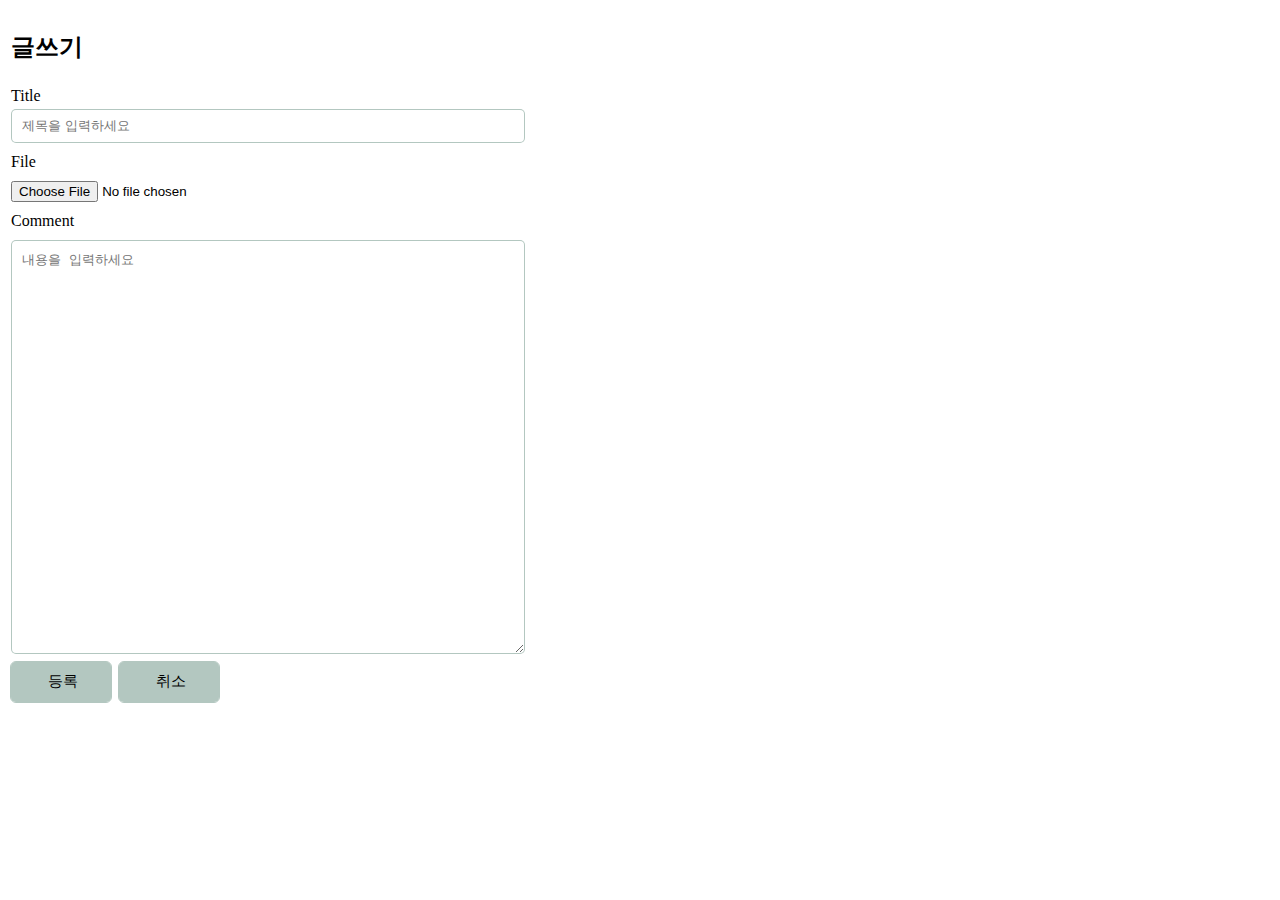
<file: html/write.html>
<!DOCTYPE html>
<html lang="en">
<head>
  <meta charset="UTF-8">
  <meta name="viewport" content="width=device-width, initial-scale=1.0">
  <link rel="stylesheet" href="../css/write.css">
  <title>게시글 작성</title>
</head>
<body>
  <div class="writePage">
  <form action="community.html" method="post">
    <table>
      <tr><td><h2>글쓰기</h2></td></tr>
      
      <tr><td class="hearder">Title</td></tr>
      <tr><td><input type="text" placeholder="제목을 입력하세요" name="title"></td></tr>
      
      <tr><td class="header">File</td></tr>
      <tr><td><input type="file" placeholder="이미지 선택"></td></tr>
      
      <tr><td class="header">Comment</td></tr>
      <tr><td><textarea placeholder="내용을 입력하세요" name="detail"></textarea></td></tr>
      
      <tr><td><input type="submit" value="등록" onclick="alert('작성 완료')">&nbsp;
        <input type="submit" value="취소" onclick="alert('작성 취소')"></td></tr>
       
    </table>
  </form>
</div>
</body>
</html>
</file>
<file: css/main.css>
*{
    font-family: "Roboto", sans-serif;
    color: #2b2b2b;
}


html{
    scrollbar-width: thin;
    scrollbar-color: #a8a8a860 #e6e6e6;
}

body{
    height: calc(100vh - 30px);
    background-image: linear-gradient(to right bottom, #ebe5e3, #ebe3e1, #ebe2df, #ebe0dc, #ebdfda, #e9ddd8, #e7dbd6, #e5d9d4, #e1d6d2, #ddd3d0, #d8d1ce, #d4cecc);
    /* background-color: #e6e6e6; */
    width: 100vw;
    margin: 0 auto;
}

/*--------헤더----------------*/
header{
    width: 100vw;
    height: 60px;
    display: flex;
    background-color: #d2e2d8;
    box-shadow: 0 4px 4px -4px rgb(126, 126, 126);
    position: fixed;
    top: 0;
    left: 0;
    z-index: 100;
}

header div, header a{
    border-left: 1px solid #e6e6e6; 
    border-right: 1px solid #e6e6e6;
}

#menu-button,
#noticeButton, 
#search, 
#logo-img, 
#logo-text, 
#loginButton{
    height: 100%;
}

#logo-img{
    width: 30px;
    border: none;
    display: flex;
    justify-content: center;
    align-items: center;
}

#logo-img img{
    width: 30px;
    height: 30px;
}

#logo-text{
    border: none;
    display: flex;
    justify-content: center;
    align-items: center;
    width: 170px;
    opacity: 1;
    transition: width 1s, opacity 1s;
}

#logo-text img{
    width: 170px;
    height: 30px;
}

#menu-button, #noticeButton, #loginButton{
    width: 50px;
}

#menu-button{
    display: flex;
    opacity: 0;
    width: 0px;
    justify-content: center;
    align-items: center;
    font-size: 40px;
}

#menu-button img{
    width: 30px;
    height: 30px;
}

#search{
    width: calc(100% - 300px);
    text-align: center;
    display: flex;
    justify-content: center;
    align-items: center;
}

#search form{
    width: 100%;
    height: 60%;
    display: flex;
    justify-content: center;
    align-items: center;
    padding: 0;
}

#search-box{
    margin-left: 6px;
    height: 80%;
    width: 100%;
    border: none;
    outline: none;
    background-color: #d2e2d8;
    font-size: 15px;
}

#reset-button{
    margin-right: 10px;
    background: none;
    border: none;
    width: 3%;
    height: 40%;
    background-size: contain;
    background-repeat: no-repeat;
    background-position: center;
    background-image: url("../images/resetBtn.svg");
}

#search-button{
    margin-left: 10px;
    width: 20px;
    background: none;
    border: none;
    height: 50%;
    background-image: url("../images/searchBtn.svg");
    background-repeat: no-repeat;
    background-size: contain;
    background-position: center center;
}

#noticeButton, #loginButton{
    display: flex;
    justify-content: center;
    align-items: center;
}

#noticeButton img, #loginButton img{
    width: 30px;
    height: 30px;
}

#logo-img img:hover, 
#logo-text img:hover, 
#noticeButton img:hover, 
#loginButton img:hover,
#search-button:hover,
#reset-button:hover{
    scale: 1.1;
    transition: all 1s;
}


/*---------본문----------------*/
main{
    margin-top: 60px;
    height: calc(100vh - 60px);
    width: 100vw;
    display: flex;
    justify-content: right;
    position: relative;
}

#menu{
    position: fixed;
    left: 0;
    background-color: #d2e2d8;
    width: 60px;
    height: 100%;
    display: flex;
    align-items: center;
    flex-direction: column;
    transition: all 1s;
    font-size: 15px;
    box-shadow: 4px 0 4px -4px rgb(126, 126, 126);
    z-index: 50;
}

#menu.active{
    width: 220px;
    transition: width 1s;
}

.menu-content{
    text-align: center;
    color: #444;
    width: 100%;
    height: 7%;
    display: flex;
    justify-content: left;
    align-items: center;
    margin-top: 20px;
    font-size: large;
    font-weight: bold;
    color: #444;
}

.menu-content.active{
    background: linear-gradient(to left, #ffffff80 50%, #d2e2d8 50%);
    background-size: 200% 100%;
    position: 0 0;
    transition: all 1s;
}

.menu-content.active:hover{
    background-position: -100% 0;
}

.menu-content a{
    text-decoration: none;
}

.menu-content a:visited{
    color: #444;
}

.menu-content-icon{
    margin-left: 17px;
}

.menu-content-icon img{
    margin-left: 3px;
    width: 20px;
    height: 20px;
}

.menu-content-text{
    display: none;
    margin-left: 15px;
    transition-delay: 1s;
    transition: all 1s;
    height: 100%;
    width: 100%;
    text-align: center;
    align-items: center;
    white-space: nowrap;
    overflow: hidden;
}

.menu-content-text.active{
    display: flex;
    text-align: center;
    animation: fadeIn 1s ease forwards;
}

article.commonContent{
    margin-right: 3vw;
    height: 100%;
    transition: all 1s;
    display: flex;
    justify-content: center;
    width: calc(100% - 100px);
    padding: 0;
}

article.commonContent.active{
    transition: all 1s;
    display: flex;
    justify-content: center;
    width: calc(100% - 260px);
    
}

/*홈페이지*/

#homePage{
    margin-top: 30px;
    margin-left: 3vw;
    width: 100%;
    display: grid;
    grid-template-columns: 1fr 1fr 1fr;
    grid-template-rows: 1fr 1fr 1fr;
    gap: 17px;
    grid-template-areas: 
        "item1 item1 item2"
        "item3 item4 item2"
        "item3 item4 item5";
}

#homePage item{
    background-color: #F3EDEC;
    box-shadow: 0 0 4px 1px rgb(168, 168, 168);
    border-radius: 20px;
}

#homeitem1{
    grid-area: item1;
}
#homeitem2{
    grid-area: item2;
}
#homeitem3{
    grid-area: item3;
}
#homeitem4{
    grid-area: item4;
}
#homeitem5{
    grid-area: item5;
}




@keyframes fadeIn {
    from {
        opacity: 0;
    }
    to {
        opacity: 1;
    }
}

@keyframes fadeOut{
    from{
        opacity: 1;
    }
    to{
        opacity: 0;
    }
}

@media (max-width: 1279px) {

}


@media (max-width: 767px) {
    #logo-text{
        width: 0px;
        transition: width 0.1s;
        opacity: 0;
    }
    #menu-button{
        width: 50px;
        font-size: 20px;
        opacity: 1;
        animation: fadeIn 0.5s ease forwards;
    }
    #search{
        width: calc(100% - 180px);
    }
    #menu{
        width: 0;
        opacity: 0;
        display: none;
        transition: all 1s;
    }

    .menu-content.mobileMenuTouchActive{
        background: none;
        background-color: #ffffff80;
    }
    #menu.active{
        display: flex;
        width: 220px;
        opacity: 1;
    }

    article.commonContent{
        width: 100vw;
        transition: all 1s;
    }
    article.commonContent.active{
        width: 100vw;
    }

    #homePage{
        display: grid;
        transition: all 1s;
        grid-template-columns: 1fr;
        grid-template-rows: 1fr 1fr 1fr 1fr 1fr;
        grid-template-areas: 
            "item1"
            "item2"
            "item3"
            "item4"
            "item5";
    }
}
</file>
<file: css/community.css>
button, a {
    cursor: pointer;
}
div {
    display: block;
}
#communityPage{
    width: 100%;
    height: 100%;

    /* margin-top: 30px;
    margin-left: 3vw;
    background-color: #F3EDEC;
    box-shadow: 0 0 4px 1px rgb(168, 168, 168);
    border-radius: 20px; */
}
#headselect {
    height: 70px;
    display: flex;
    align-items: center;
}
#notiButton, #newnotiButton, #reciButton{
    font-weight: bold;
    margin-left: 20px;
    margin-top: 40px;
    margin-bottom: 40px;
    height: 40px;
    width: 100px;
    border-radius: 20px;
    background-color:rgba(124, 157, 146, 0.578);
    box-shadow: 0 0 5px 2px rgba(41, 38, 38, 0.527);
    }

#noti {
    
    margin: 0;
}
#free {

    margin: 0;
}
#reci {
    
    margin: 0;
}


/*공지사항,자유페이지 테이블 */
table {
    font-size: 13px;
    line-height: 1.2;
    color: #666;
    font-weight: 400;
}
table {
    width: 100%;
    border-collapse: separate;
    border-spacing: 0;
}
table {
    margin: 0;
    padding: 0;
    border: 0;
    vertical-align: baseline;
    word-break: break-all;
}
table {
    text-indent: initial;
    }
.tbl_area{
    overflow: hidden;
    
}
.tbl_list{
    table-layout: fixed;
    border-top: solid 1px #d6d4ca;
    border-bottom: solid 1px #b8b6aa;
}
colgroup {
    display: table-column-group;
    unicode-bidi: isolate;
}
col {
    display: table-column;
    unicode-bidi: isolate;
}
thead {
    display: table-header-group;
    unicode-bidi: isolate;
}
tr {
    display: table-row;
    unicode-bidi: isolate;
    
}
tbody {
    display: table-row-group;
    unicode-bidi: isolate;
}
th,td {
    font-weight: 300;
    line-height: 1.5em;
    vertical-align: middle;
    text-align: center;
}


/*하단*/
.footer {
    text-align: center;
    margin-top: 25px;
}
.ul {
    list-style: none;
    }
    ul {
        margin-block-start: 1em;
    margin-block-end: 1em;
    margin-inline-start: 0px;
    margin-inline-end: 0px;
    padding-inline-start: 40px;
    unicode-bidi: isolate;
    }
li {
    margin: 0;
    border: 0;
    vertical-align: baseline;
    word-break: break-all; 
}
li {
    unicode-bidi: isolate;
    text-align: center;
    
}
.footer li.on {
    color: #fb4357;
    text-decoration: underline;
    text-align: center;
    
    
}
.footer li {
    display: inline-block;
    padding: 0 8px;
    font-weight: 300;
    font-size: 16px;
    line-height: 40px;
}
.footer > ul {
    display: inline-block;
    text-align: center;
    vertical-align: top;
}
#writeButton {
    font-weight: bold;
    margin-left: 20px;
    margin-top: 40px;
    margin-bottom: 40px;
    height: 30px;
    width: 80px;
    border-radius: 10px;
    background-color:rgba(124, 157, 146, 0.578);
    box-shadow: 0 0 5px 2px rgba(41, 38, 38, 0.527);
}
.footer2 {
    text-align: right;
    margin-top: 25px;
    margin-right: 15px;
}


.containerNone{
    display: none;
}

.containerActive{
    display: flex;
}
</file>
<file: css/write.css>
table {
  margin-left: 0;
  }

  .writePage{
    justify-content: center;
  }

  #writePage{
    margin-top: 30px;
    margin-left: 3vw;
    width: 100%;
    height: 100%;
    background-color: #F3EDEC;
    box-shadow: 0 0 4px 1px rgb(168, 168, 168);
    border-radius: 20px;
  }
input[type="text"] {
  border: 1.5px rgb(124,157,146,0.578) solid;
  width: 500px;
  height: 30px;
  border-radius: 5px;
  padding-left: 10px;
}
textarea {
  border: 1.5px rgb(124,157,146,0.578) solid;
  width: 500px;
  height: 400px;
  border-radius: 5px;
  padding-left: 10px;
  padding-top: 10px;
}
.header {
  height: 30px;
}
input[type="submit"] {
  width: 100px;
  height: 40px;
  font-size: 15px;
  border: 0;
  border-radius: 5px;
  outline: 1.5px rgb(124,157,146,0.578) solid;
  padding-left: 10px;
  background-color: rgb(124,157,146,0.578);
}
input[type="submit"]:active {
  width: 100px;
  height: 40px;
  font-size: 15px;
  border: 0;
  border-radius: 5px;
  padding-left: 10px;
  background-color: rgb(124,157,146,0.578);
}
</file>
<file: css/customer.css>
button{
    cursor: pointer;
}

#customerPage{
    width: 100%;
    height: 100%;
    
    /* margin-top: 30px;
    margin-left: 3vw;
    background-color: #F3EDEC;
    box-shadow: 0 0 4px 1px rgb(168, 168, 168);
    border-radius: 20px; */
}

#customerPageSelect{
    height: 70px;
    display: flex;
    align-items: center;
    padding-left: 20px;
}

#goToIntroduceButton, #goToHowButton, #goToQuestionButton{
    font-weight: bold;
    margin-left: 20px;
    margin-top: 20px;
    height: 40px;
    width: 100px;
    border-radius: 20px;
    border: none;
    background-color: rgba(124, 157, 146, 0.578);
    box-shadow: 0 0 5px 2px rgba(41, 38, 38, 0.527);
}

#goToIntroduceButton:hover,
#goToHowButton:hover,
#goToQuestionButton:hover{
    scale: 1.1;
    transition: all 1s;
}

h1{
    margin: 0 auto;
    align-self: flex-start;
    font-size: 35px;
    margin-top: 30px;
    margin-left: 4vw;
    font-weight: bold;
}

p{
    color: rgb(104, 104, 104);
    font-size: 15px;
}

.customer-container{
    font-family: "맑은 고딕";
    border-radius: 10px;
    margin-top: 10px;
    width: 90%;
    height: 100%;
    align-self: center;
    line-height: 30px;
    overflow: auto;
}

.container{
    width: 100%;
    height: calc(100% - 70px);
    display: flex;
    flex-direction: column;
}


/*소개*/

#introduce{
    display: flex;
    margin: 0 auto;
}

#introduceInner{
    margin: 20px auto;
}


/*사용법*/

#how{
    display: none;
}

#howInner{
    margin: 20px auto;
}

/*1:1문의*/

#question{
    display: none;
}

#questionInner h1{
    margin: 20px auto;
    align-self: auto;
    font-weight: bold; 
    line-height: 40px;
}

#questionInner p{
    padding-top: 40px;
}

@media (max-width: 767px){
    #customerPageSelect{
        padding: 0;
        margin-left: auto;
        margin-right: auto;
    }

    #goToIntroduceButton, #goToHowButton, #goToQuestionButton{
        width: 70px;
    }

    #questionInner p{
        padding-top: 0;
    }
}
</file>
<file: css/ingredients.css>
button{
    cursor: pointer;
}

#ingredientsPage{
    width: 100%;
    height: calc(100% - 30px);
    overflow: auto;
    scrollbar-width: thin;
    scrollbar-color: #a8a8a860 #e6e6e6;

    /* margin-top: 30px;
    margin-left: 3vw; 
    background-color: #F3EDEC;
    box-shadow: 0 0 4px 1px rgb(168, 168, 168);
    border-radius: 20px; */
}

#searchAndButton{
    height: 70px;
    display: flex;
    justify-content: space-evenly;
    padding-top: 30px;
    position: relative;
}

#inputBox{
    position: absolute;
    top: 110px;
    right: 11%;
    border: 2px solid #91acbb;
    box-shadow: 0 0 4px 1px #4e7084;
    background-color: #F3EDEC;
    width: 250px;
    height: 0;
    opacity: 0;
    transition: all 1s;
    border-radius: 10px;
    z-index: 49;
    overflow: hidden;
}

#inputBox li{
    height: 50px;
    display: flex;
    justify-content: center;
    align-items: center;
}

#inputBox hr{
    width: 70%;
    margin: 0 auto;
}

#inputBox input{
    height: 20px;
    border-radius: 5px;
    background-color: #c7dce86b;
    border-color: #c7dce86b;
}

#inputBox select{
    border-radius: 5px;
    height: 20px;
    border-width: 2px;
    width: 100px;
    appearance: none;
    background-color: #c7dce86b;
    border-color: #c7dce86b;
}

#inputBox button{
    border: none;
    background-color: #F3EDEC;
    width: 70%;
    height: 60%;
    font-size: 20px;
    margin-bottom: 10px;
}

#inputBox button img{
    height: 25px;
}

#inputBox.addBox{
    height: 250px;
    opacity: 1;
    transition: all 1s;
}


#searchAndButton form{
    height: 60%;
    width: 60%;

    box-shadow: 0 0 4px 4px rgba(128, 128, 128, 0.514);
    border-radius: 20px;
    display: flex;
    justify-content: space-between;
    align-items: center;
}

#food-search-button{
    margin-left: 10px;
    width: 3%;
    background: none;
    border: none;
    height: 50%;
    background-image: url("../images/searchBtn.svg");
    background-repeat: no-repeat;
    background-size: contain;
    background-position: center;
}

#food-search-box{
    width: 85%;
    background-color: rgba(255, 255, 255, 0);
    outline: none;
    border: none;
}

#food-reset-button{
    margin-right: 10px;
    background: none;
    border: none;
    width: 3%;
    height: 40%;
    background-size: contain;
    background-repeat: no-repeat;
    background-position: center;
    background-image: url("../images/resetBtn.svg");
}

#foodInputButton{
    box-shadow: 0 0 4px 4px gray;
    border: none;
    border-radius: 50%;
    width: 60px;
    height: 60px;
    background-repeat: no-repeat;
    background-image: url("../images/plus.svg");
    transition: transform 1s;
    z-index: 100;
    position: relative;
}

#foodInputButton.buttonClick{
    transform: rotate(45deg);
}


#ingredientsLists{
    margin: 20px auto;
    width: 90%;
    overflow: auto;
    display: flex;
    flex-wrap: wrap;
    padding: 0 0 0 15px;
    align-items: flex-start;
    position: relative;
    padding-top: 40px;
    overflow-x: hidden;
}



#attrIngredients{
    padding: 0;
    width: 92%;
    height: 40px;
    background-color: rgba(173, 173, 173, 0.664);
    justify-content: center;
    position: absolute;
    top: 0;
}

/* PC용 버전 추가 */

#attrIngredients{
    display: flex;
    align-items: center;
    padding: 0 20px;
    font-weight: bold;

}

#attrIngredients div:nth-child(1){
    width: 30%;
    box-sizing: border-box;
    padding-left: 5%;
}

#attrIngredients div:nth-child(2),
#attrIngredients div:nth-child(3),
#attrIngredients div:nth-child(4){
    width: 20%;
    text-align: center;
}

#attrIngredients div:nth-child(5){
    width: 10%;
}

.eachIngredient{
    box-shadow: 0 0 4px 2px rgba(128, 128, 128, 0.56);
    background-color: #F3EDEC;
    width: 95%;
    height: auto;
    border-radius: 10px;
    margin: 20px auto 15px;
    margin-left: 8px;
    display: flex;
    flex-direction: row;
    position: relative;
}


.eachIngredient p{
    height: 50px;
    display: flex;
    align-items: center;
    font-size: 20px;
    font-weight: bold;
    width: 30%;

    box-sizing: border-box;
    padding-left: 6%;
}

.eachIngredient hr:nth-child(2){
    display: none;
}

.eachIngredient p:nth-child(3){
    font-weight: initial;
    font-size: initial;
    width: 20%;
    justify-content: center;
    padding-left: 0;
}

.eachIngredient p:nth-child(3) label{
    display: none;
}

.ingredientDetails{
    height: 50px;
    display: flex;
    transition: max-height 0.5s ease-out;
    max-height: 0;
    align-items: center;
}

.ingredientDetails li{
    margin-top: 20px;
    height: 50px;
    position: absolute;
    bottom: 0;
    width: 20%;
    display: flex;
    align-items: center;
    justify-content: center;
}

.ingredientSetting{
    display: none;
}

.ingredientSetting input,
.ingredientSetting select{
    height: 20px;
    border-radius: 5px;
    background-color: #e1e7ea6b;
    border-color: #d4dee46b;
}

.ingredientText.hideInput{
    display: none;
}

.ingredientSetting.showInput{
    display: block;
}

.ingredientDetails li:nth-child(4){
    margin-left: 20%;
}

.ingredientDetails li:nth-child(6){
    margin-left: 35%;
}

.updateDeleteButton{
    box-sizing: border-box;
    padding: 5px;
    border-radius: 50%;
    box-shadow: 0 0 4px 1px #4e7084;
    width: 30px;
    cursor: pointer;
    transition: all 1s;
}

.updateDeleteButton.buttonClick{
    display: none;
}

.updateButton, .deleteButton, .okButton{
    box-sizing: border-box;
    padding: 5px;
    border-radius: 50%;
    box-shadow: 0 0 4px 1px #4e7084;
    cursor: pointer;
    width: 30px;
}

.okButton{
    display: none;
    margin: 0 auto;
}

.okButton.showButton{
    display: block;
}

.ingredientDetails li:nth-child(6) div{
    display: none;
}

.ingredientDetails li:nth-child(6) div.showButton{
    display: block;
}


.ingredientDetails hr{
    display: none;
    background-color: rgba(128, 128, 128, 0.54);
    margin: 0 10% 10px ;
}

.ingredientDetails label{
    display: none;
}





@media (max-width: 767px){
    #ingredientsLists{
        padding-top: 0;
    }

    #attrIngredients{
        display: none;
    }

    .eachIngredient{
        width: 46%;
        margin-right: calc((100% - 2 * 46%) / 3);
        margin-left: 0;
        transition: height 0.5s ease-out;
        flex-direction: column;
        height: 80px;
    }

    .eachIngredient p{
        height: 40px;
        width: 100%;
        cursor: pointer;
        justify-content: center;
        padding-left: 0;
        font-size: medium;
    }

    .eachIngredient hr:nth-child(2){
        margin: 0 auto;
        display: block;
        width: 60%;
        border: 1px solid #0000001e;
    }

    .eachIngredient p:nth-child(3){
        cursor: none;
        width: 100%;
        font-size: medium;
    }

    .ingredientDetails{
        height: auto;
        display: none;
        transition: max-height 0.5s ease-out;
        overflow: hidden;
        max-height: 0;
    }

    .ingredientDetails hr{
        display: block;
        background-color: rgba(128, 128, 128, 0.54);
        margin: 0 10% 10px ;
    }

    .ingredientDetails li{
        margin-top: 0;
        margin-bottom: 10px;
        margin-left: 0;
        position: static;
        height: auto;
        width: 100%;
        display: block;
        align-items: center;
        justify-content: center;
        text-align: center;
        line-height: 1.5;
    }

    .ingredientDetails li:nth-child(4){
        margin-left: 0;
    }
    
    .ingredientDetails li:nth-child(6){
        margin-left: 0;
    }

    .ingredientDetails label{
        display: inline-block;
    }

    .ingredientDetails hr:nth-child(3), .ingredientDetails hr:nth-child(5){

        border: 1px solid rgb(211, 211, 211);
        margin: 0 15% 10px;
    }
    
    .eachIngredient.detail .ingredientDetails{
        display: flex;
        max-height: 2000px;
    }

    .ingredientSetting input{
        width: 80%;
        display: block;
        margin: 0 auto;
    }
}
</file>
<file: css/login.css>
/*로그인 페이지*/

/*공통*/
button{
    cursor: pointer;
}

#loginPage{
    width: 100%;
    height: 100%;
    
    /* margin-top: 30px;
    margin-left: 3vw;
    background-color: #F3EDEC;
    box-shadow: 0 0 4px 1px rgb(168, 168, 168);
    border-radius: 20px; */
}

#loginPageSelect{
    height: 70px;
    display: flex;
    align-items: center;
    padding-left: 20px;
}

#goToLoginButton, #goToJoinButton{
    font-weight: bold;
    margin-left: 20px;
    margin-top: 20px;
    height: 40px;
    width: 100px;
    border-radius: 20px;
    border: none;
    background-color: rgba(124, 157, 146, 0.578);
    box-shadow: 0 0 5px 2px rgba(41, 38, 38, 0.527);
}

#goToLoginButton:hover, #goToJoinButton:hover{
    scale: 1.1;
    transition: all 1s;
}

h1{
    align-self: flex-start;
    font-size: 50px;
    margin-top: 30px;
    margin-left: 4vw;
    font-style: italic;
}

.form-container{
    display: flex;
    justify-content: center;
}

form{
    width: 300px;
    height: 100px;
}

form a{
    margin-top: 8px;
    float: right;
    text-decoration: none;
}

label:not(#checkBoxLabel){
    margin-left: 5px;
    background-color: rgba(124, 157, 146, 0.578);
    font-weight: bold;
    border-radius: 5px;
    display: block;
    width: 70px;
    text-align: center;
    padding: 5px
}

.container{
    width: 100%;
    height: calc(100% - 70px);
    display: flex;
    flex-direction: column;
}


/*로그인*/
#login{
    display: flex;
}

#loginForm{
    margin-top: 80px;
}

.loginInputBox{
    margin-top: 10px;
    display: block;
    width: 100%;
    height: 35px;
    border: none;
    border-radius: 5px;
}

#loginEmailBox{
    margin-bottom:30px;
}

#checkBoxLabel{
    position: relative;
}

#rememberCheckBox, form p, #checkCustom{
    margin-top: 10px;
}

#rememberCheckBox{
    cursor: pointer;
    opacity: 0;
}

#rememberCheckBox:checked + #checkCustom{
    background-image: url("../images/checkBox-checked.svg");
}

#checkCustom{
    position: absolute;
    top: -10;
    left: 0;
    margin-left: 5px;
    height: 15px;
    width: 15px;
    background-image: url("../images/checkBox.svg");
    background-size: cover;
}

#loginSubmit{
    display: block;
    clear: both;
    margin: 30px auto 0;
    padding: 5px 15px;
    font-size: 20px;
    font-weight: bold;
    border-radius: 5px;
    border: none;
    box-shadow: 0 0 3px 1px #505050;
    background-color: rgba(186, 200, 195, 0.578);
}




/*회원가입*/
#join{
    display: none;
}

#joinForm{
    margin-top: 50px;
}

.joinInputBox{
    margin-top: 10px;
    display: block;
    width: 100%;
    height: 35px;
    border: none;
    border-radius: 5px;
}

#joinNameBox{
    margin-bottom: 30px;
}

#joinEmailBox{
    margin-bottom: 30px;
}

.joinCheck{
    margin: 5px 0;
    text-align: right;
    font-size: 10px;
    color: red;
    display: none;
}

#joinSubmit{
    display: block;
    clear: both;
    margin: 20px auto 0;
    padding: 5px 15px;
    font-size: 20px;
    font-weight: bold;
    border-radius: 5px;
    border: none;
    box-shadow: 0 0 3px 1px #505050;
    background-color: rgba(186, 200, 195, 0.578);
}


/*계정찾기*/

#find{
    display: none;
}

#findForm{
    margin-top: 50px;
}

.findInputBox{
    margin-top: 10px;
    display: block;
    width: 100%;
    height: 35px;
    border: none;
    border-radius: 5px;
}

#findSubmit{
    display: block;
    margin: 20px auto 0;
    padding: 5px 15px;
    font-size: 20px;
    font-weight: bold;
    border-radius: 5px;
    border: none;
    box-shadow: 0 0 3px 1px #505050;
    background-color: rgba(186, 200, 195, 0.578);
}

@media (max-width: 1279px) {

}


@media (max-width: 767px) {
    #loginPageSelect{
        padding-left: 0;
    }
}
</file>
<file: css/myPage.css>
#myPageitem1{
    grid-area: item1;
}

#myPageitem2{
    grid-area: item2;
}

#myPageitem3{
    grid-area: item3;
}

#myPageitem4{
    grid-area: item4;
}

#myPage{
    margin-top: 30px;
    margin-left: 3vw;
    width: 100%;
    display: grid;
    grid-template-columns: 1fr 1fr 1fr;
    grid-template-rows: 1fr 1fr 1fr;
    gap: 17px;
    grid-template-areas: 
        "item1 item2 item2"
        "item1 item3 item3"
        "item4 item4 item4";
}

#myPage item{
    background-color: #F3EDEC;
    box-shadow: 0 0 4px 1px rgb(168, 168, 168);
    border-radius: 20px;
}
</file>
